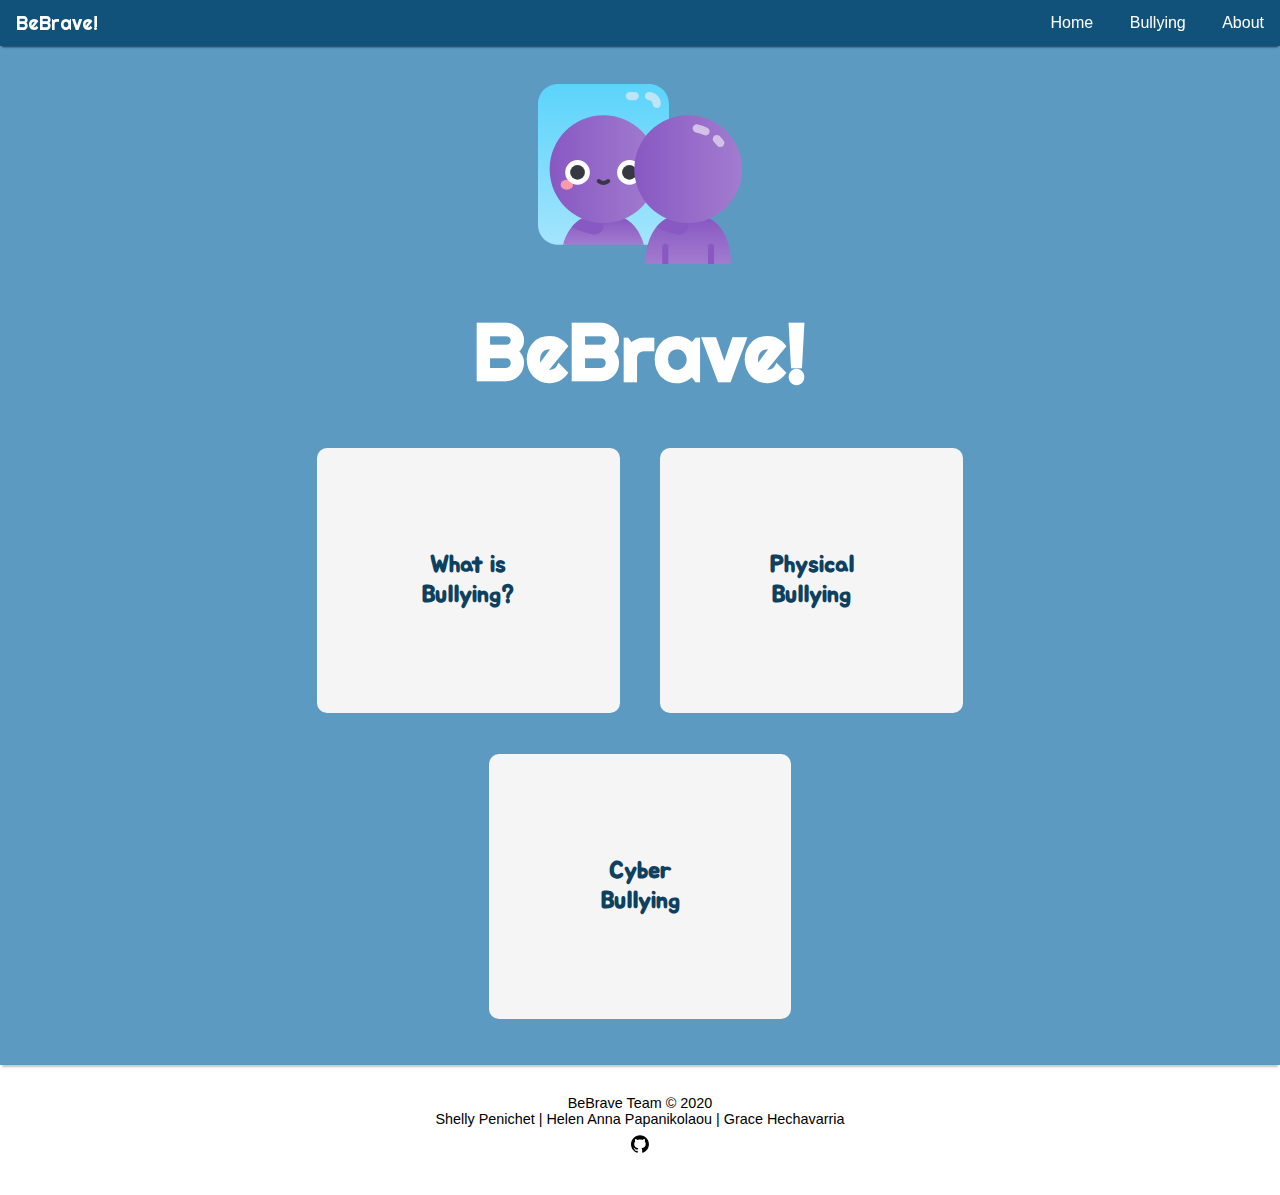
<file: index.html>
<!DOCTYPE html>
<html>
    <head>
        <meta charset="utf-8">
        <title>BeBrave</title>
        <!-- <link rel="icon" href="favicon.png" type="image/png" sizes="32x32"> -->
        <link rel="stylesheet" type="text/css" href="css/style.css">
        <script src="js/script.js"></script>
    </head>
    <body>
        <nav>
            <div id="logo"><a href="index.html">BeBrave!</a></div>
            <ul>
                <li><a href="index.html">Home</a></li>
                <li><a href="info.html">Bullying</a>
                    <ul class="dropdown">
                        <li><a href="/physical_bully/scenario1.html">Physical</a></li>
                        <li><a id="cyber-subitem" href="#">Cyber</a></li>
                    </ul>
                </li>
                <li><a href="about.html">About</a></li>
            </ul>
        </nav>
        
        <main>
            <div id="main-landing">
                <div id="center-title">
                    <!-- <h1>BeBrave</h1> -->
                    <img src="assets/self-awareness.svg" width="40%" height="40%">        
                </div>
                <h1 class="logo-notnav">BeBrave!</h1>
                <section id="main-options">
                    <!-- First Box -->
                    <a href="info.html" class="option">
                        <h2>What is<br>Bullying?</h2>
                    </a>
                    <!-- Second Box -->
                    <a href="/physical_bully/scenario1.html" class="option">
                        <h2>Physical<br>Bullying</h2>
                    </a>
                    <!-- Third Box -->
                    <a href="#" class="option">
                        <h2>Cyber<br>Bullying</h2>
                    </a>
                </section>
            </div>

            
        </main>

        <footer>
            <div class="footerContainer">

                <div class="footerContent">
                  <p class="footerText">BeBrave Team &copy; 2020</p>
                  <p class="footerText">Shelly Penichet | Helen Anna Papanikolaou | Grace Hechavarria</p>
                  <div id="footerSocial"> 
                      <a href="https://github.com/Shelzer101/BeBrave" target="_blank"><img src="assets/icons/github.svg" width="1.5%" height="1.5%" id="github" onmouseover="githubmouseOver();" onmouseout="githubmouseOut();"></a>
                  </div>
                </div>
                
              </div>
        </footer>
    </body>
</html>
</file>
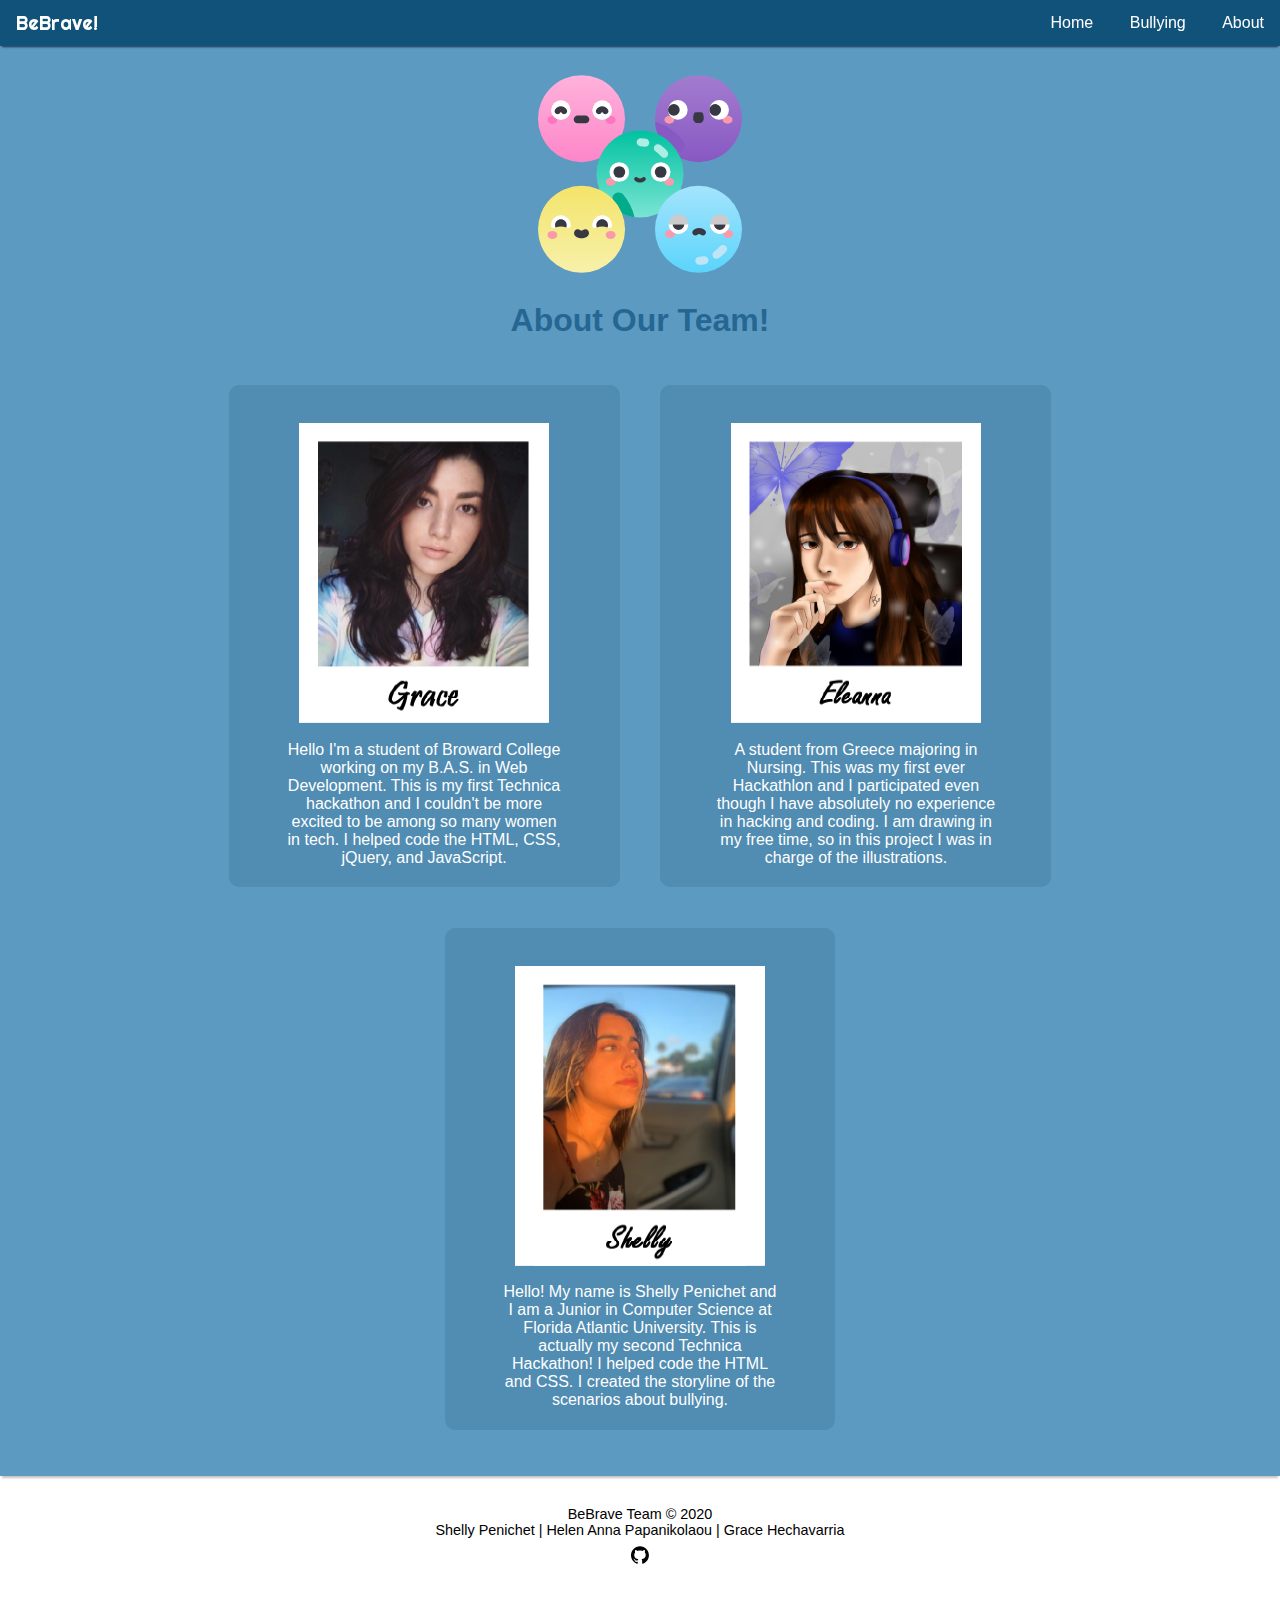
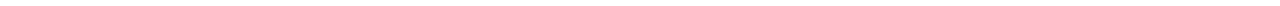
<file: about.html>
<!DOCTYPE html>
<html>
    <head>
        <meta charset="utf-8">
        <title>BeBrave</title>
        <!-- <link rel="icon" href="favicon.png" type="image/png" sizes="32x32"> -->
        <link rel="stylesheet" type="text/css" href="css/style.css">
        <script src="js/script.js"></script>
    </head>
    <body>
        <nav>
            <div id="logo"><a href="index.html">BeBrave!</a></div>
            <ul>
                <li>
                    <a href="index.html">Home</a>
                </li>
                <li>
                    <a href="info.html">Bullying</a>
                    <ul class="dropdown">
                        <li><a href="/physical_bully/scenario1.html">Physical</a></li>
                        <li><a id="cyber-subitem" href="#">Cyber</a></li>
                    </ul>
                </li>
                <li>
                    <a href="about.html">About</a>
                </li>
            </ul>
        </nav>

        <main>
            <div id="main-landing">
                <div id="center-title">
                    <!-- <h1>BeBrave</h1> -->
                    <img src="assets/friends.svg" width="40%" height="40%">        
                </div>
                <h1 style="color: #256792; padding-bottom: 2%;">About Our Team!</h1>
                <div id="about-us">
                    <div class="about-member">
                        <img src="assets/profile/Gracepct.png" width="250px" height="300px">
                        <!-- <h2>Grace Hechavarria</h2> -->
                        <!-- <br> -->
                        <p>
                            Hello I'm a student of Broward College working on my B.A.S. in Web Development.  This is my first Technica hackathon 
                            and I couldn't be more excited to be among so many women in tech. I helped code the HTML, CSS, jQuery, and JavaScript.
                        </p>
                    </div>
                    <div class="about-member">
                        <img src="assets/profile/Eleannapct.png" width="250px" height="300px">
                        <!-- <h2>Helen Anne Papanikolaou</h2> -->
                        <!-- <br> -->
                        <p>
                            A student from Greece majoring in Nursing. This was my first ever Hackathlon and I participated even 
                            though I have absolutely no experience in hacking and coding. I am drawing in my free time, so in 
                            this project I was in charge of the illustrations.
                        </p>
                    </div>
                    <div class="about-member">
                        <img src="assets/profile/Shellypct.png" width="250px" height="300px">
                        <!-- <h2>Shelly Penichet</h2> -->
                        <!-- <br> -->
                        <p>
                            Hello! My name is Shelly Penichet and I am a Junior in Computer Science at Florida Atlantic University. This is actually 
                            my second Technica Hackathon! I helped code the HTML and CSS. I created the storyline 
                            of the scenarios about bullying.
                        </p>
                    </div>
                </div>
            </div>
            

            
            

        </main>

        <footer>
            <div class="footerContainer">

                <div class="footerContent">
                  <p class="footerText">BeBrave Team &copy; 2020</p>
                  <p class="footerText">Shelly Penichet | Helen Anna Papanikolaou | Grace Hechavarria</p>
                  <div id="footerSocial"> 
                      <a href="https://github.com/Shelzer101/BeBrave" target="_blank"><img src="assets/icons/github.svg" width="1.5%" height="1.5%" id="github" onmouseover="githubmouseOver();" onmouseout="githubmouseOut();"></a>
                  </div>
                </div>
                
              </div>
        </footer>
    </body>
</html>
</file>
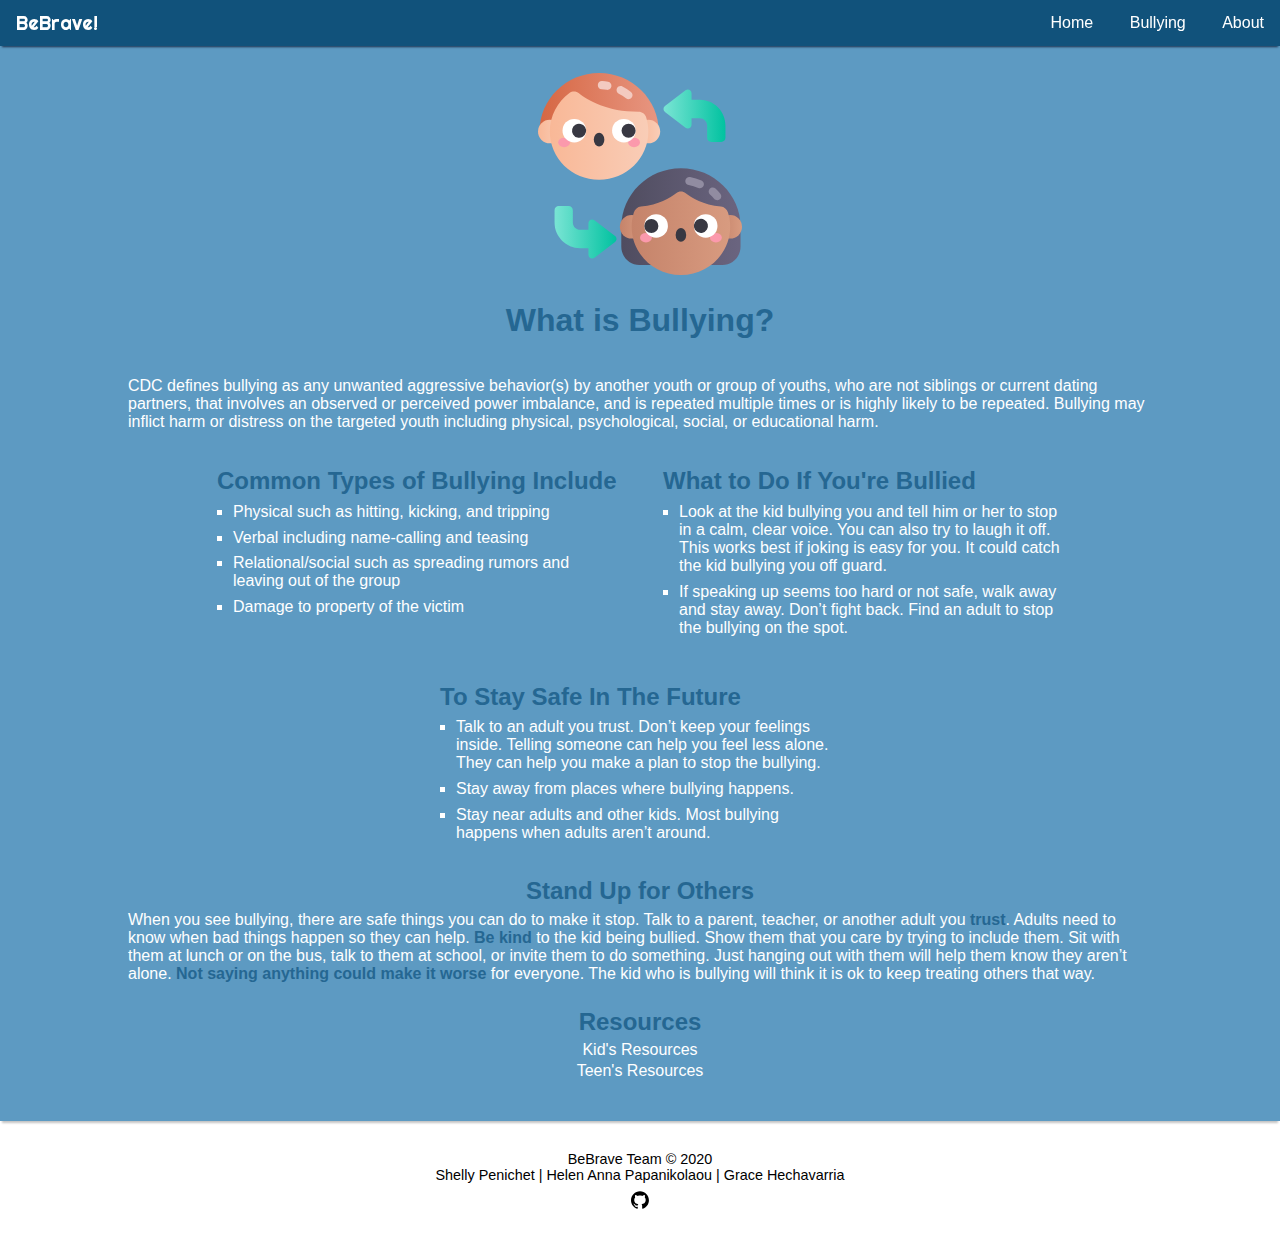
<file: info.html>
<!DOCTYPE html>
<html>
    <head>
        <meta charset="utf-8">
        <title>BeBrave</title>
        <!-- <link rel="icon" href="favicon.png" type="image/png" sizes="32x32"> -->
        <link rel="stylesheet" type="text/css" href="css/style.css">
        <script src="js/script.js"></script>
    </head>
    <body>
        <nav>
            <div id="logo"><a href="index.html">BeBrave!</a></div>
            <ul>
                <li>
                    <a href="index.html">Home</a>
                </li>
                <li>
                    <a href="info.html">Bullying</a>
                    <ul class="dropdown">
                        <li><a href="/physical_bully/scenario1.html">Physical</a></li>
                        <li><a id="cyber-subitem" href="#">Cyber</a></li>
                    </ul>
                </li>
                <li>
                    <a href="about.html">About</a>
                </li>
            </ul>
        </nav>

        <main>
            <div id="main-landing">
                <div id="center-title">
                    <!-- <h1>BeBrave</h1> -->
                    <img src="assets/empathy.svg" width="40%" height="40%">    

                </div>
                <h1 style="color: #256792; padding-bottom: 2%;">What is Bullying?</h1>
                <div class="para-center">
                    <p>CDC defines bullying as any unwanted aggressive behavior(s) by another youth or group of youths, 
                        who are not siblings or current dating partners, that involves an observed or perceived power imbalance, 
                        and is repeated multiple times or is highly likely to be repeated. 
                        Bullying may inflict harm or distress on the targeted youth including physical, psychological, social, or educational harm.
                    </p>

                </div>
                <div class="bully-list">
                    <div class="info-list">

                        <h2>Common Types of Bullying Include</h2>
                        <ul>
                            <li>Physical such as hitting, kicking, and tripping</li>
                            <li>Verbal including name-calling and teasing</li>
                            <li>Relational/social such as spreading rumors and leaving out of the group</li>
                            <li>Damage to property of the victim</li>
                        </ul>
                    </div>
                    <div class="info-list">
                        <h2>What to Do If You're Bullied</h2>
                        <ul>
                            <li>Look at the kid bullying you and tell him or her to stop in a calm,
                                 clear voice. You can also try to laugh it off. This works best 
                                 if joking is easy for you. 
                                It could catch the kid bullying you off guard.</li>
                            <li>If speaking up seems too hard or not safe, walk away and stay away. Don’t fight back. 
                                Find an adult to stop the bullying on the spot.</li>
                        </ul>
                    </div>
                    <div class="info-list">
                        <h2>To Stay Safe In The Future</h2>
                        <ul>
                            <li>Talk to an adult you trust. Don’t keep your feelings inside. Telling someone can help you feel less alone. 
                                They can help you make a plan to stop the bullying.</li>
                            <li>Stay away from places where bullying happens.</li>
                            <li>Stay near adults and other kids. Most bullying happens when adults aren’t around.</li>
                        </ul>
                    </div>

                </div>

                <div class="para-center">
                    <h2>Stand Up for Others</h2>
                    <p>When you see bullying, there are safe things you can do to make it stop.
                        Talk to a parent, teacher, or another adult you <b>trust</b>. Adults need to know when bad things happen so they can help.
                        <b>Be kind</b> to the kid being bullied. Show them that you care by trying to include them. 
                        Sit with them at lunch or on the bus, talk to them at school, or invite them to do something. 
                        Just hanging out with them will help them know they aren’t alone. 
                        <b>Not saying anything could make it worse</b> for everyone. The kid who is bullying will think it is ok to keep treating others that way.</p>
                </div>
                
                <div class="para-center">
                    <h2>Resources</h2>
                    <p>
                        <a href="https://www.stopbullying.gov/resources/kids" target="_blank">Kid's Resources</a>
                        <a href="https://www.stopbullying.gov/resources/teens" target="_blank">Teen's Resources</a>
                    </p>



                </div>
            </div>

            


        </main>

        <footer>
            <div class="footerContainer">

                <div class="footerContent">
                  <p class="footerText">BeBrave Team &copy; 2020</p>
                  <p class="footerText">Shelly Penichet | Helen Anna Papanikolaou | Grace Hechavarria</p>
                  <div id="footerSocial"> 
                      <a href="https://github.com/Shelzer101/BeBrave" target="_blank"><img src="assets/icons/github.svg" width="1.5%" height="1.5%" id="github" onmouseover="githubmouseOver();" onmouseout="githubmouseOut();"></a>
                  </div>
                </div>
                
              </div>
        </footer>
    </body>
</html>
</file>
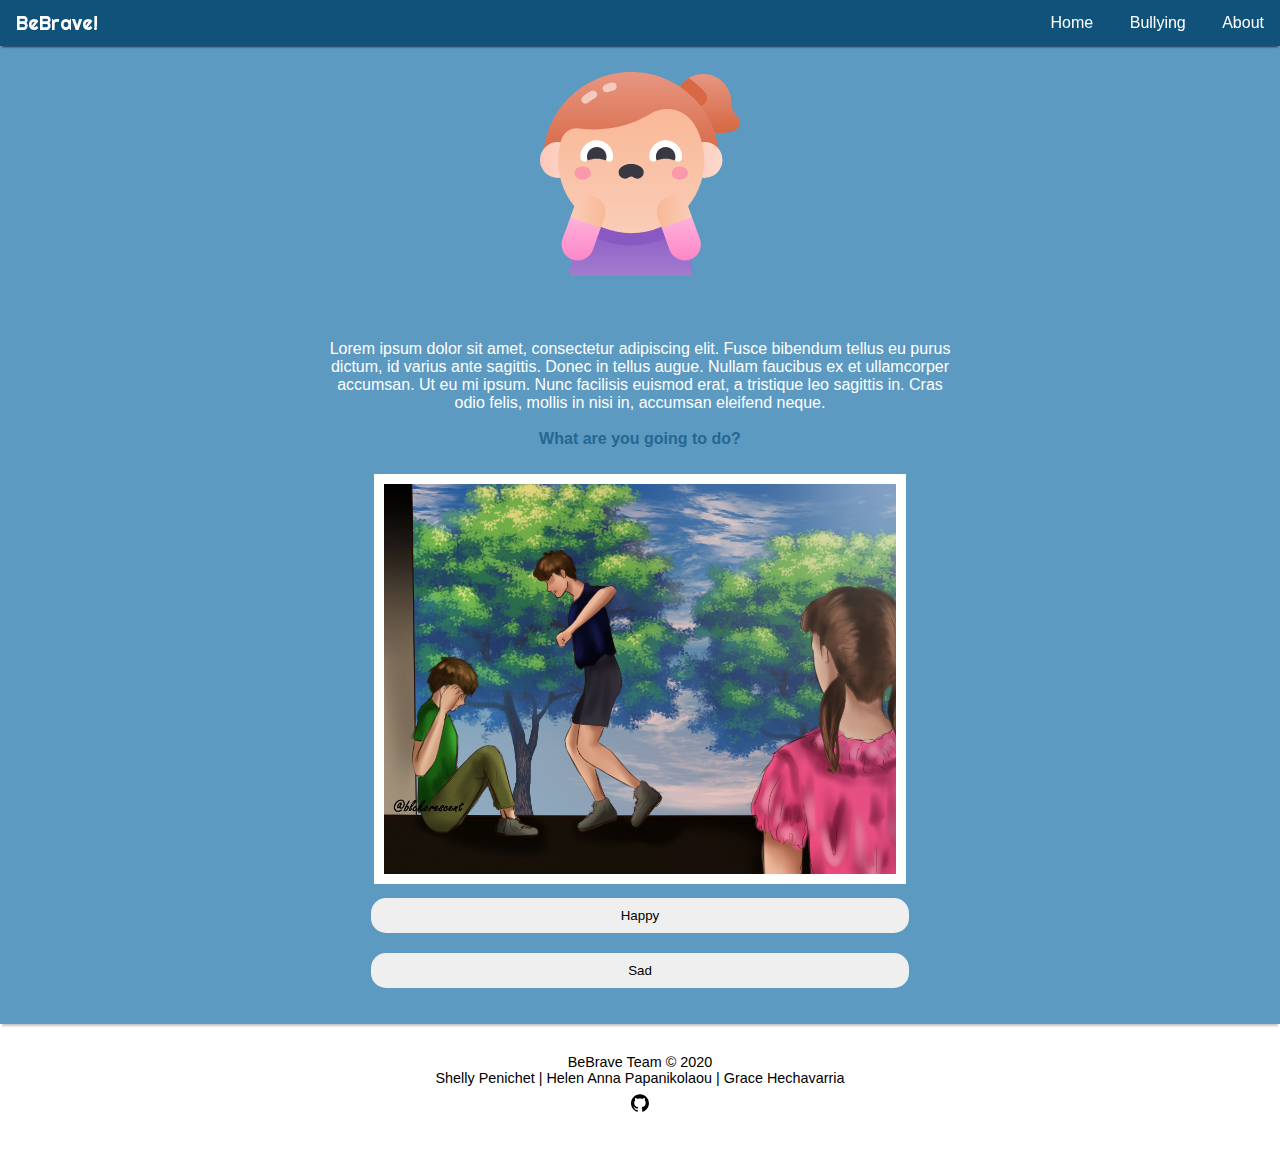
<file: online_bully/scenario1.html>
<!DOCTYPE html>
<html>
    <head>
        <meta charset="utf-8">
        <title>BeBrave</title>
        <!-- <link rel="icon" href="favicon.png" type="image/png" sizes="32x32"> -->
        <link rel="stylesheet" type="text/css" href="../../css/style.css">
        <script defer src="https://ajax.googleapis.com/ajax/libs/jquery/3.5.1/jquery.min.js"></script>
        <script defer src="../js/script.js"></script>
    </head>
    <body>
    
        <nav>
            <div id="logo"><a href="../index.html">BeBrave!</a></div>
            <ul>
                <li>
                    <a href="../index.html">Home</a>
                </li>
                <li>
                    <a href="../info.html">Bullying</a>
                    <ul class="dropdown">
                        <li><a href="/physical_bully/scenario1.html">Physical</a></li>
                        <li><a id="cyber-subitem" href="#">Cyber</a></li>
                    </ul>
                </li>
                <li>
                    <a href="../about.html">About</a>
                </li>
            </ul>
            
        </nav>

      
        

        <main>
            
            <div id="main-landing">
                
                <div id="center-title">
                    <img src="../assets/scaredgirl.svg" width="40%" height="40%">
                </div>

                <div id="scene">

                    <p>
                        Lorem ipsum dolor sit amet, consectetur adipiscing elit. Fusce bibendum tellus eu purus dictum, id varius ante sagittis. Donec in tellus augue. Nullam faucibus ex et ullamcorper accumsan. Ut eu mi ipsum. Nunc facilisis euismod erat, a tristique leo sagittis in. Cras odio felis, mollis in nisi in, accumsan eleifend neque.
                    </p>
                    <br>
                    <p><b>What are you going to do?</b></p>
                    <img src="../assets/physical/SomeoneGetsBulliedSIGNED.jpg" alt="someoneGetsBullied" width="40%" height="40%">
                    <br>
                    <input onclick="showCorrect();" class="button" type="submit" value="Happy">
                    <br>                  
                    <input onclick="showWrong();" class="button" type="submit" value="Sad">
                        
                    

                </div>

                <div id="right-answer" class="hidden">
                        <p>Lorem ipsum dolor sit amet, consectetur adipiscing elit. Fusce bibendum tellus eu purus dictum, id varius ante sagittis. Donec in tellus augue. Nullam faucibus ex et ullamcorper accumsan. Ut eu mi ipsum. Nunc facilisis euismod erat, a tristique leo sagittis in. Cras odio felis, mollis in nisi in, accumsan eleifend neque.</p>
                        <img src="/assets/physical/SomeoneGetsBulliedHAPPY.jpg" width="40%" height="40%">
                        <form method="GET" action="scenario2.html">
                            <input class="button" type="submit" value="next">
                        </form>
                </div>

                <div id="wrong-answer" class="hidden">
                        <p>Lorem ipsum dolor sit amet, consectetur adipiscing elit. Fusce bibendum tellus eu purus dictum, id varius ante sagittis. Donec in tellus augue. Nullam faucibus ex et ullamcorper accumsan. Ut eu mi ipsum. Nunc facilisis euismod erat, a tristique leo sagittis in. Cras odio felis, mollis in nisi in, accumsan eleifend neque.</p>
                        <img src="/assets/physical/SomeoneGetsBulliedREGRET.jpg" width="40%" height="40%">
                    <form method="GET" action="scenario2.html">
                        <input class="button" type="submit" value="next">
                    </form>
                </div>

            </div>

            
            
        </main>

        <footer>
            <div class="footerContainer">

                <div class="footerContent">
                  <p class="footerText">BeBrave Team &copy; 2020</p>
                  <p class="footerText">Shelly Penichet | Helen Anna Papanikolaou | Grace Hechavarria</p>
                  <div id="footerSocial"> 
                      <a href="https://github.com/Shelzer101/BeBrave" target="_blank"><img src="../assets/icons/github.svg" width="1.5%" height="1.5%" id="github" onmouseover="githubmouseOver();" onmouseout="githubmouseOut();"></a>
                  </div>
                </div>
                
              </div>
        </footer>
    </body>
</html>
</file>
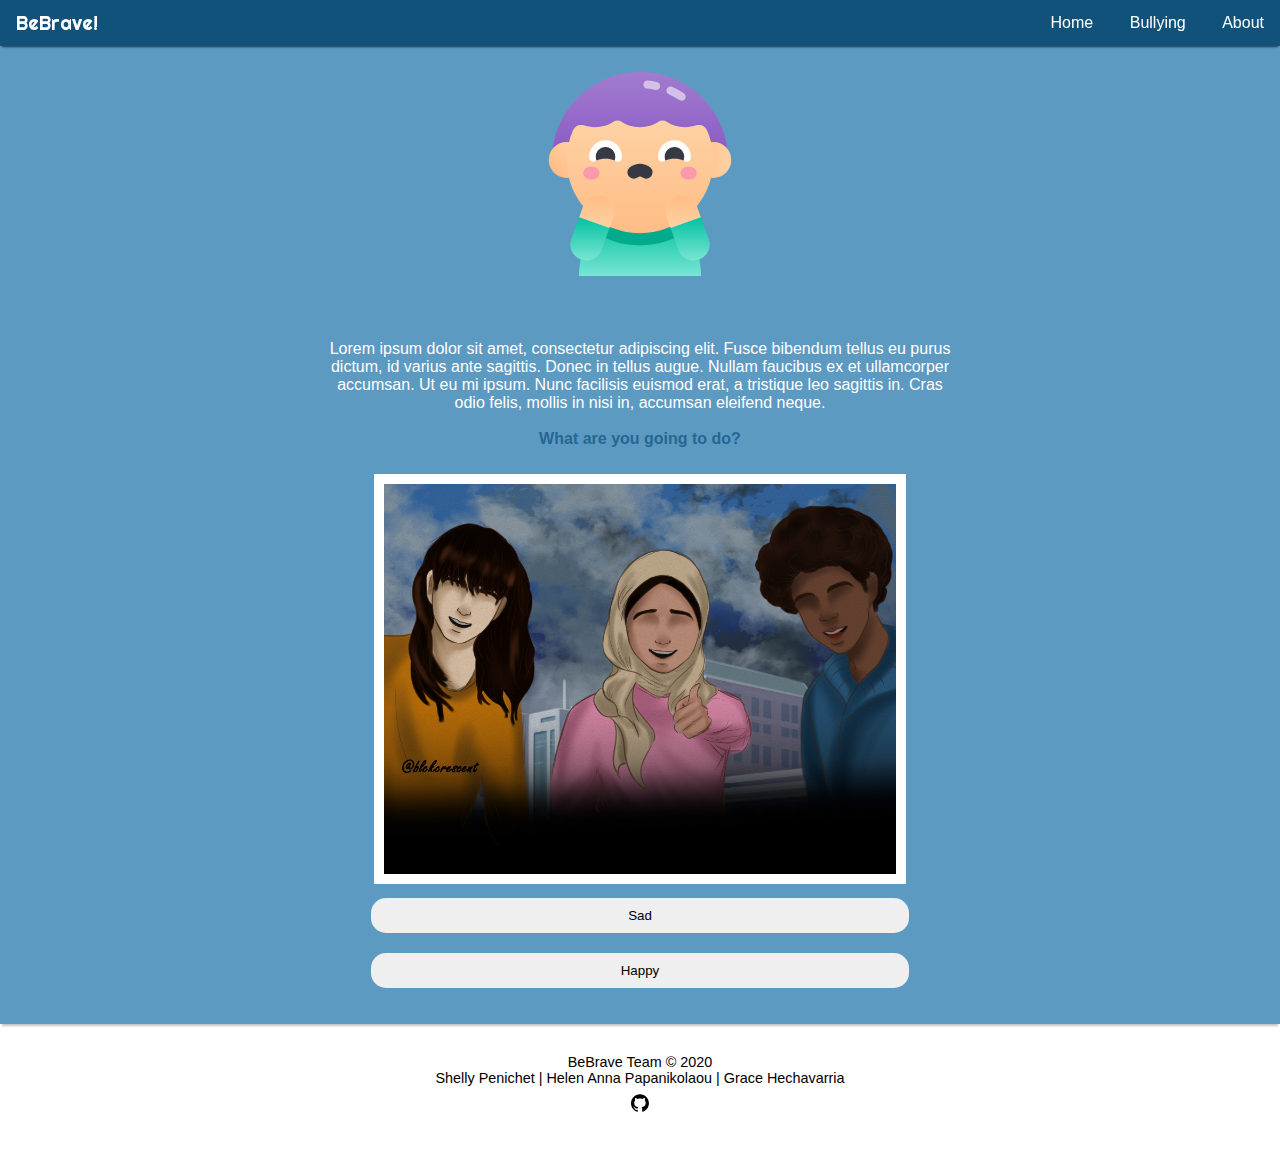
<file: online_bully/scenario2.html>
<!DOCTYPE html>
<html>
    <head>
        <meta charset="utf-8">
        <title>BeBrave</title>
        <!-- <link rel="icon" href="favicon.png" type="image/png" sizes="32x32"> -->
        <script defer src="https://ajax.googleapis.com/ajax/libs/jquery/3.5.1/jquery.min.js"></script>
        <link rel="stylesheet" type="text/css" href="../../css/style.css">
        <script src="../js/script.js"></script>
    </head>
    <body>
        <nav>
            <div id="logo"><a href="../index.html">BeBrave!</a></div>
            <ul>
                <li>
                    <a href="../index.html">Home</a>
                </li>
                <li>
                    <a href="../info.html">Bullying</a>
                    <ul class="dropdown">
                        <li><a href="/physical_bully/scenario1.html">Physical</a></li>
                        <li><a id="cyber-subitem" href="#">Cyber</a></li>
                    </ul>
                </li>
                <li>
                    <a href="../about.html">About</a>
                </li>
            </ul>
            
        </nav>

        <main>
            <div id="main-landing">
                <div id="center-title">
                    <img src="../assets/scaredboy.svg" width="40%" height="40%">
                </div>

                <div id="scene">

                    <p>
                        Lorem ipsum dolor sit amet, consectetur adipiscing elit. Fusce bibendum tellus eu purus dictum, id varius ante sagittis. Donec in tellus augue. Nullam faucibus ex et ullamcorper accumsan. Ut eu mi ipsum. Nunc facilisis euismod erat, a tristique leo sagittis in. Cras odio felis, mollis in nisi in, accumsan eleifend neque.
                    </p>
                    <br>
                    <p><b> What are you going to do? </b></p>


                    <img src="../assets/physical/youAreGettingBullied.jpg"  width="40%" height="40%">

                    <br>
                    <input onclick="showWrong();" class="button" type="submit" value="Sad">
                    <br>                  
                    <input onclick="showCorrect();" class="button" type="submit" value="Happy">
                </div>

                <div id="right-answer" class="hidden">
                    <p>Lorem ipsum dolor sit amet, consectetur adipiscing elit. Fusce bibendum tellus eu purus dictum, id varius ante sagittis. Donec in tellus augue. Nullam faucibus ex et ullamcorper accumsan. Ut eu mi ipsum. Nunc facilisis euismod erat, a tristique leo sagittis in. Cras odio felis, mollis in nisi in, accumsan eleifend neque.</p>
                    <img src="/assets/physical/YourFriendIsGettingBulliedHAPPY.jpg" width="40%" height="40%">
                    <form method="GET" action="scenario3.html">
                        <input class="button" type="submit" value="next">
                    </form>
                </div>

                <div id="wrong-answer" class="hidden">
                        <p>Lorem ipsum dolor sit amet, consectetur adipiscing elit. Fusce bibendum tellus eu purus dictum, id varius ante sagittis. Donec in tellus augue. Nullam faucibus ex et ullamcorper accumsan. Ut eu mi ipsum. Nunc facilisis euismod erat, a tristique leo sagittis in. Cras odio felis, mollis in nisi in, accumsan eleifend neque.</p>
                        <img src="/assets/physical/YourFriendIsGettingBulliedSAD.jpg" width="40%" height="40%">
                    <form method="GET" action="scenario3.html">
                        <input class="button" type="submit" value="next">
                    </form>
                </div>
 

            </div>
        </main>

        <footer>
            <div class="footerContainer">

                <div class="footerContent">
                  <p class="footerText">BeBrave Team &copy; 2020</p>
                  <p class="footerText">Shelly Penichet | Helen Anna Papanikolaou | Grace Hechavarria</p>
                  <div id="footerSocial"> 
                      <a href="https://github.com/Shelzer101/BeBrave" target="_blank"><img src="../assets/icons/github.svg" width="1.5%" height="1.5%" id="github" onmouseover="githubmouseOver();" onmouseout="githubmouseOut();"></a>
                  </div>
                </div>
                
              </div>
        </footer>
    </body>
</html>
</file>
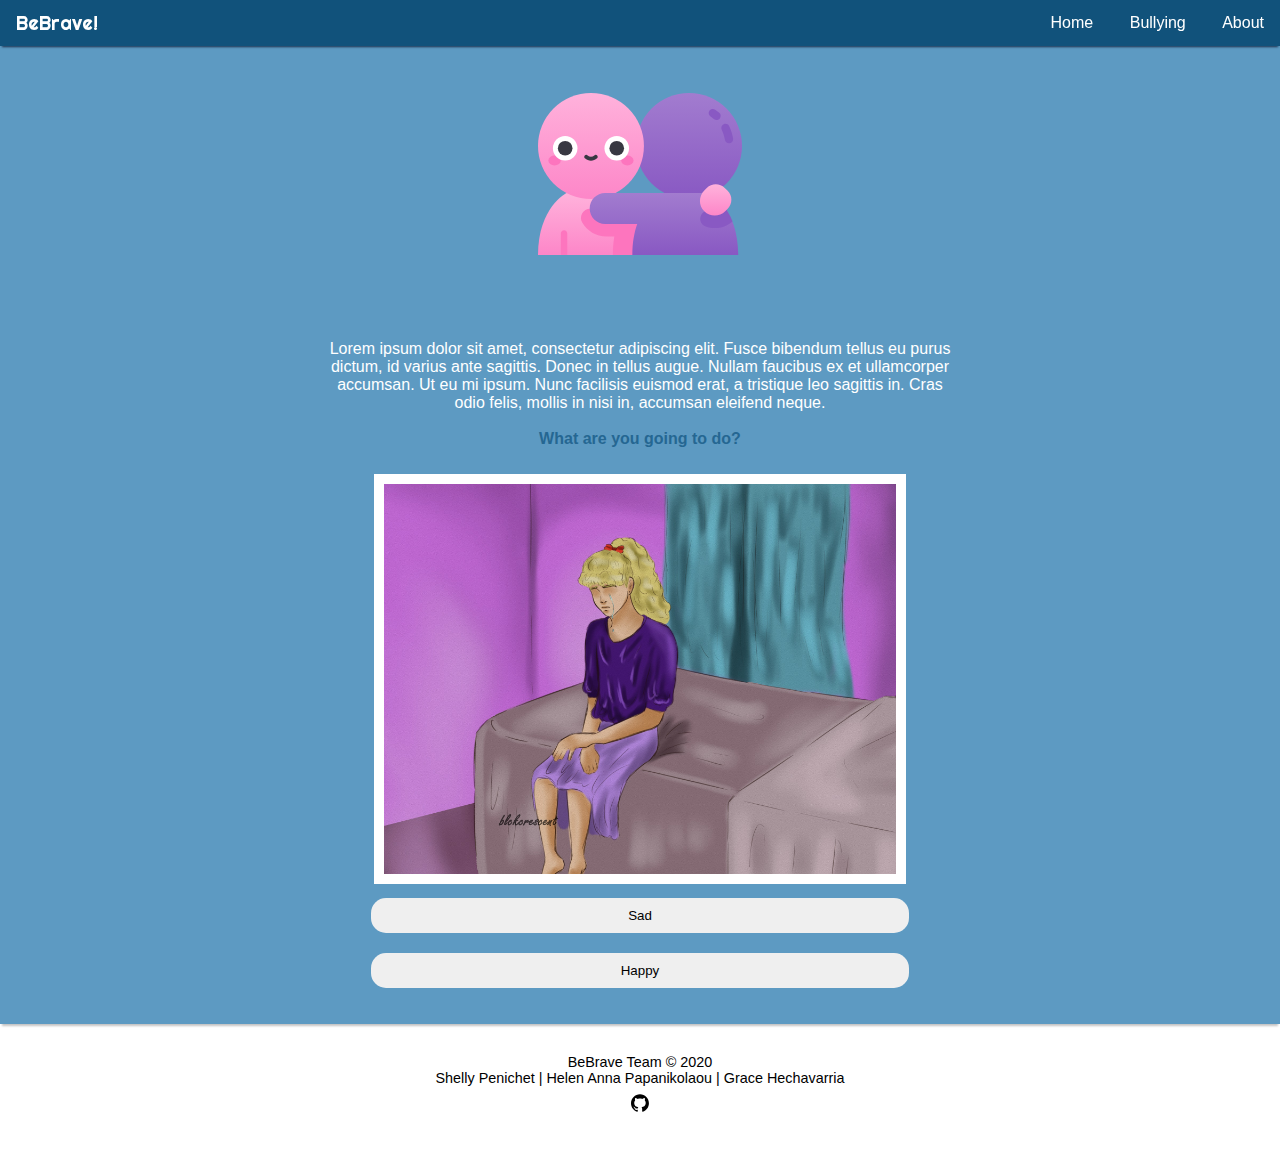
<file: online_bully/scenario3.html>
<!DOCTYPE html>
<html>
    <head>
        <meta charset="utf-8">
        <title>BeBrave</title>
        <!-- <link rel="icon" href="favicon.png" type="image/png" sizes="32x32"> -->
        <script defer src="https://ajax.googleapis.com/ajax/libs/jquery/3.5.1/jquery.min.js"></script>
        <link rel="stylesheet" type="text/css" href="../../css/style.css">
        <script src="../js/script.js"></script>
    </head>
    <body>
        <nav>
            <div id="logo"><a href="../index.html">BeBrave!</a></div>
            <ul>
                <li>
                    <a href="../index.html">Home</a>
                </li>
                <li>
                    <a href="../info.html">Bullying</a>
                    <ul class="dropdown">
                        <li><a href="/physical_bully/scenario1.html">Physical</a></li>
                        <li><a id="cyber-subitem" href="#">Cyber</a></li>
                    </ul>
                </li>
                <li>
                    <a href="../about.html">About</a>
                </li>
            </ul>
            
        </nav>

        <main>
            <div id="main-landing">
                <div id="center-title">
                    <img src="../assets/huge.svg" width="40%" height="40%">
                </div>

                <div id="scene">

                    <p>
                        Lorem ipsum dolor sit amet, consectetur adipiscing elit. Fusce bibendum tellus eu purus dictum, id varius ante sagittis. Donec in tellus augue. Nullam faucibus ex et ullamcorper accumsan. Ut eu mi ipsum. Nunc facilisis euismod erat, a tristique leo sagittis in. Cras odio felis, mollis in nisi in, accumsan eleifend neque.
                    </p>
                    <br>
                    <p><b> What are you going to do? </b></p>


                    <img src="../assets/physical/yourFriendIsGettingBullied.jpg"  width="40%" height="40%">

                    <br>
                    <input onclick="showWrong();" class="button" type="submit" value="Sad"/>
                    <br>                  
                    <input onclick="showCorrect();" class="button" type="submit" value="Happy">
                    
                </div>

                <div id="right-answer" class="hidden">
                    <p>Lorem ipsum dolor sit amet, consectetur adipiscing elit. Fusce bibendum tellus eu purus dictum, id varius ante sagittis. Donec in tellus augue. Nullam faucibus ex et ullamcorper accumsan. Ut eu mi ipsum. Nunc facilisis euismod erat, a tristique leo sagittis in. Cras odio felis, mollis in nisi in, accumsan eleifend neque.</p>
                    <img src="/assets/physical/YourFriendIsGettingBulliedHAPPY.jpg" width="40%" height="40%">
                    <form method="GET" action="../info.html">
                        <input class="button" type="submit" value="next">
                    </form>
                </div>

                <div id="wrong-answer" class="hidden">
                        <p>Lorem ipsum dolor sit amet, consectetur adipiscing elit. Fusce bibendum tellus eu purus dictum, id varius ante sagittis. Donec in tellus augue. Nullam faucibus ex et ullamcorper accumsan. Ut eu mi ipsum. Nunc facilisis euismod erat, a tristique leo sagittis in. Cras odio felis, mollis in nisi in, accumsan eleifend neque.</p>
                        <img src="/assets/physical/YourFriendIsGettingBulliedSAD.jpg" width="40%" height="40%">
                    <form method="GET" action="../info.html">
                        <input class="button" type="submit" value="next">
                    </form>
                </div>
                

            </div>

            
        </main>

        <footer>
            <div class="footerContainer">

                <div class="footerContent">
                  <p class="footerText">BeBrave Team &copy; 2020</p>
                  <p class="footerText">Shelly Penichet | Helen Anna Papanikolaou | Grace Hechavarria</p>
                  <div id="footerSocial"> 
                      <a href="https://github.com/Shelzer101/BeBrave" target="_blank"><img src="../assets/icons/github.svg" width="1.5%" height="1.5%" id="github" onmouseover="githubmouseOver();" onmouseout="githubmouseOut();"></a>
                  </div>
                </div>
                
              </div>
        </footer>
    </body>
</html>
</file>
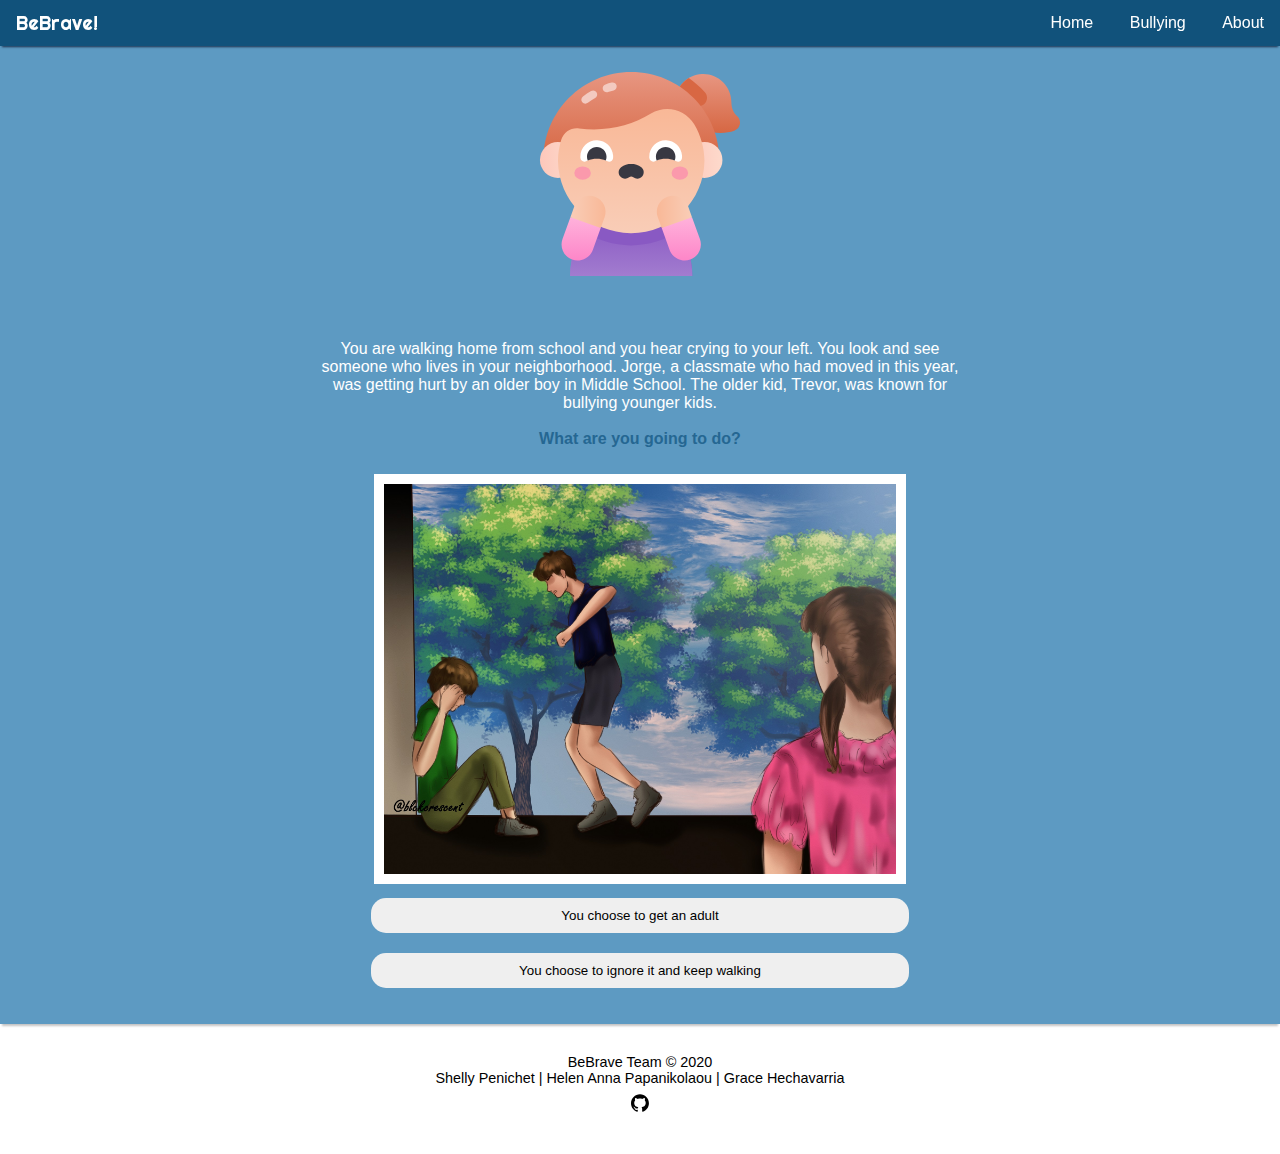
<file: physical_bully/scenario1.html>
<!DOCTYPE html>
<html>
    <head>
        <meta charset="utf-8">
        <title>BeBrave</title>
        <!-- <link rel="icon" href="favicon.png" type="image/png" sizes="32x32"> -->
        <link rel="stylesheet" type="text/css" href="../../css/style.css">
        <script defer src="https://ajax.googleapis.com/ajax/libs/jquery/3.5.1/jquery.min.js"></script>
        <script defer src="../js/script.js"></script>
    </head>
    <body>
    
        <nav>
            <div id="logo"><a href="../index.html">BeBrave!</a></div>
            <ul>
                <li>
                    <a href="../index.html">Home</a>
                </li>
                <li>
                    <a href="../info.html">Bullying</a>
                    <ul class="dropdown">
                        <li><a href="/physical_bully/scenario1.html">Physical</a></li>
                        <li><a id="cyber-subitem" href="#">Cyber</a></li>
                    </ul>
                </li>
                <li>
                    <a href="../about.html">About</a>
                </li>
            </ul>
            
        </nav>

      
        

        <main>
            
            <div id="main-landing">
                
                <div id="center-title">
                    <img src="../assets/scaredgirl.svg" width="40%" height="40%">
                </div>

                <div id="scene">

                    <p>
                        You are walking home from school and you hear crying to your left. 
                        You look and see someone who lives in your neighborhood.
                        Jorge, a classmate who had moved in this year, was getting hurt by an older boy in Middle School. 
                        The older kid, Trevor, was known for bullying younger kids.
                    </p>
                    <br>
                    <p><b>What are you going to do?</b></p>
                    <img src="../assets/physical/SomeoneGetsBulliedSIGNED.jpg" alt="someoneGetsBullied" width="40%" height="40%">
                    <br>
                    <input onclick="showCorrect();" class="button" type="submit" value="You choose to get an adult">
                    <br>                  
                    <input onclick="showWrong();" class="button" type="submit" value="You choose to ignore it and keep walking">
                        
                    

                </div>

                <div id="right-answer" class="hidden">
                        <p>Lorem ipsum dolor sit amet, consectetur adipiscing elit. Fusce bibendum tellus eu purus dictum, id varius ante sagittis. Donec in tellus augue. Nullam faucibus ex et ullamcorper accumsan. Ut eu mi ipsum. Nunc facilisis euismod erat, a tristique leo sagittis in. Cras odio felis, mollis in nisi in, accumsan eleifend neque.</p>
                        <img src="/assets/physical/SomeoneGetsBulliedHAPPY.jpg" width="40%" height="40%">
                        <form method="GET" action="scenario2.html">
                            <input class="button" type="submit" value="next">
                        </form>
                </div>

                <div id="wrong-answer" class="hidden">
                        <p>Lorem ipsum dolor sit amet, consectetur adipiscing elit. Fusce bibendum tellus eu purus dictum, id varius ante sagittis. Donec in tellus augue. Nullam faucibus ex et ullamcorper accumsan. Ut eu mi ipsum. Nunc facilisis euismod erat, a tristique leo sagittis in. Cras odio felis, mollis in nisi in, accumsan eleifend neque.</p>
                        <img src="/assets/physical/SomeoneGetsBulliedREGRET.jpg" width="40%" height="40%">
                    <form method="GET" action="scenario2.html">
                        <input class="button" type="submit" value="next">
                    </form>
                </div>

            </div>

            
            
        </main>

        <footer>
            <div class="footerContainer">

                <div class="footerContent">
                  <p class="footerText">BeBrave Team &copy; 2020</p>
                  <p class="footerText">Shelly Penichet | Helen Anna Papanikolaou | Grace Hechavarria</p>
                  <div id="footerSocial"> 
                      <a href="https://github.com/Shelzer101/BeBrave" target="_blank"><img src="../assets/icons/github.svg" width="1.5%" height="1.5%" id="github" onmouseover="githubmouseOver();" onmouseout="githubmouseOut();"></a>
                  </div>
                </div>
                
              </div>
        </footer>
    </body>
</html>
</file>
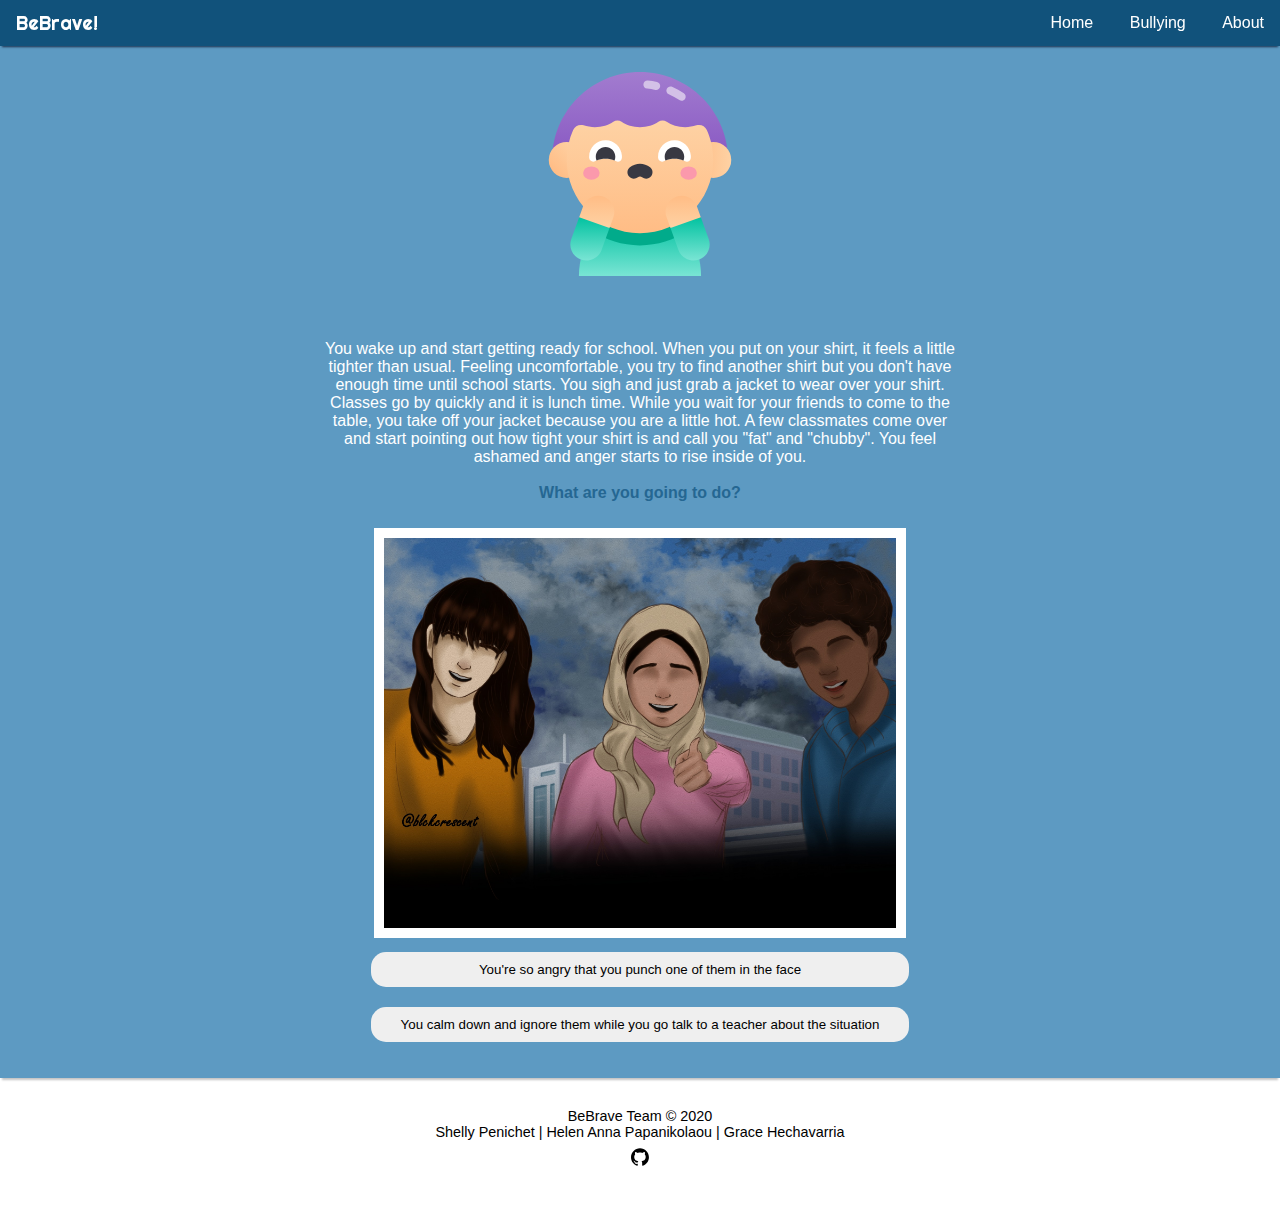
<file: physical_bully/scenario2.html>
<!DOCTYPE html>
<html>
    <head>
        <meta charset="utf-8">
        <title>BeBrave</title>
        <!-- <link rel="icon" href="favicon.png" type="image/png" sizes="32x32"> -->
        <script defer src="https://ajax.googleapis.com/ajax/libs/jquery/3.5.1/jquery.min.js"></script>
        <link rel="stylesheet" type="text/css" href="../../css/style.css">
        <script src="../js/script.js"></script>
    </head>
    <body>
        <nav>
            <div id="logo"><a href="../index.html">BeBrave!</a></div>
            <ul>
                <li>
                    <a href="../index.html">Home</a>
                </li>
                <li>
                    <a href="../info.html">Bullying</a>
                    <ul class="dropdown">
                        <li><a href="/physical_bully/scenario1.html">Physical</a></li>
                        <li><a id="cyber-subitem" href="#">Cyber</a></li>
                    </ul>
                </li>
                <li>
                    <a href="../about.html">About</a>
                </li>
            </ul>
            
        </nav>

        <main>
            <div id="main-landing">
                <div id="center-title">
                    <img src="../assets/scaredboy.svg" width="40%" height="40%">
                </div>

                <div id="scene">

                    <p>
                        You wake up and start getting ready for school. When you put on your shirt,
                         it feels a little tighter than usual. Feeling uncomfortable, you try to find
                         another shirt but you don't have enough time until school starts. You sigh 
                         and just grab a jacket to wear over your shirt. Classes go by quickly 
                         and it is lunch time. While you wait for your friends to come to the 
                         table, you take off your jacket because you are a little hot. A few 
                         classmates come over and start pointing out how tight your shirt is and 
                         call you "fat" and "chubby". You feel ashamed and anger starts to rise 
                         inside of you.
                    </p>
                    <br>
                    <p><b> What are you going to do? </b></p>


                    <img src="../assets/physical/youAreGettingBullied.jpg"  width="40%" height="40%">

                    <br>
                    <input onclick="showWrong();" class="button" type="submit" value="You're so angry that you punch one of them in the face">
                    <br>                  
                    <input onclick="showCorrect();" class="button" type="submit" value="You calm down and ignore them while you go talk to a teacher about the situation">
                </div>

                <div id="right-answer" class="hidden">
                    <p>Lorem ipsum dolor sit amet, consectetur adipiscing elit. Fusce bibendum tellus eu purus dictum, id varius ante sagittis. Donec in tellus augue. Nullam faucibus ex et ullamcorper accumsan. Ut eu mi ipsum. Nunc facilisis euismod erat, a tristique leo sagittis in. Cras odio felis, mollis in nisi in, accumsan eleifend neque.</p>
                    <img src="/assets/physical/YourFriendIsGettingBulliedHAPPY.jpg" width="40%" height="40%">
                    <form method="GET" action="scenario3.html">
                        <input class="button" type="submit" value="next">
                    </form>
                </div>

                <div id="wrong-answer" class="hidden">
                        <p>Lorem ipsum dolor sit amet, consectetur adipiscing elit. Fusce bibendum tellus eu purus dictum, id varius ante sagittis. Donec in tellus augue. Nullam faucibus ex et ullamcorper accumsan. Ut eu mi ipsum. Nunc facilisis euismod erat, a tristique leo sagittis in. Cras odio felis, mollis in nisi in, accumsan eleifend neque.</p>
                        <img src="/assets/physical/YourFriendIsGettingBulliedSAD.jpg" width="40%" height="40%">
                    <form method="GET" action="scenario3.html">
                        <input class="button" type="submit" value="next">
                    </form>
                </div>
 

            </div>
        </main>

        <footer>
            <div class="footerContainer">

                <div class="footerContent">
                  <p class="footerText">BeBrave Team &copy; 2020</p>
                  <p class="footerText">Shelly Penichet | Helen Anna Papanikolaou | Grace Hechavarria</p>
                  <div id="footerSocial"> 
                      <a href="https://github.com/Shelzer101/BeBrave" target="_blank"><img src="../assets/icons/github.svg" width="1.5%" height="1.5%" id="github" onmouseover="githubmouseOver();" onmouseout="githubmouseOut();"></a>
                  </div>
                </div>
                
              </div>
        </footer>
    </body>
</html>
</file>
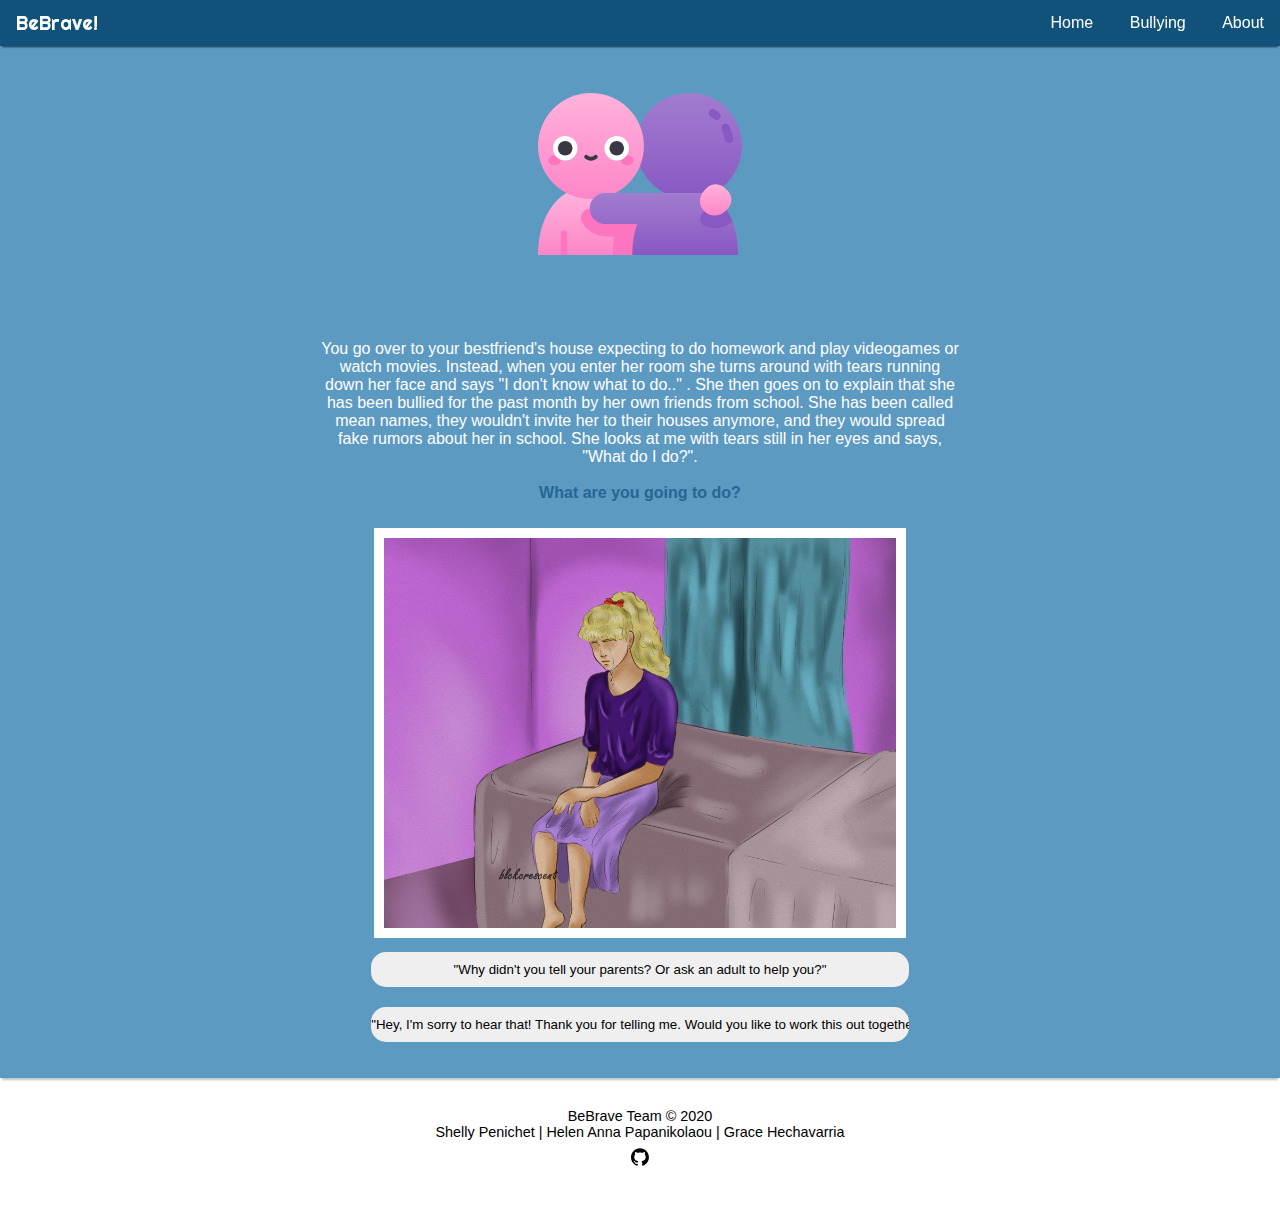
<file: physical_bully/scenario3.html>
<!DOCTYPE html>
<html>
    <head>
        <meta charset="utf-8">
        <title>BeBrave</title>
        <!-- <link rel="icon" href="favicon.png" type="image/png" sizes="32x32"> -->
        <script defer src="https://ajax.googleapis.com/ajax/libs/jquery/3.5.1/jquery.min.js"></script>
        <link rel="stylesheet" type="text/css" href="../../css/style.css">
        <script src="../js/script.js"></script>
    </head>
    <body>
        <nav>
            <div id="logo"><a href="../index.html">BeBrave!</a></div>
            <ul>
                <li>
                    <a href="../index.html">Home</a>
                </li>
                <li>
                    <a href="../info.html">Bullying</a>
                    <ul class="dropdown">
                        <li><a href="/physical_bully/scenario1.html">Physical</a></li>
                        <li><a id="cyber-subitem" href="#">Cyber</a></li>
                    </ul>
                </li>
                <li>
                    <a href="../about.html">About</a>
                </li>
            </ul>
            
        </nav>

        <main>
            <div id="main-landing">
                <div id="center-title">
                    <img src="../assets/huge.svg" width="40%" height="40%">
                </div>

                <div id="scene">

                    <p>
                        You go over to your bestfriend's house expecting to do homework and play videogames 
                        or watch movies. Instead, when you enter her room she turns 
                        around with tears running down her face and says "I don't know what to do.." .
                        She then goes on to explain that she has been bullied for the past month by her own 
                        friends from school. She has been called mean names, they wouldn't invite her to their 
                        houses anymore, and they would spread fake rumors about her in school. She looks at 
                        me with tears still in her eyes and says, "What do I do?".
                        
                    </p>
                    <br>
                    <p><b> What are you going to do? </b></p>


                    <img src="../assets/physical/yourFriendIsGettingBullied.jpg"  width="40%" height="40%">

                    <br>
                    <input onclick="showWrong();" class="button" type="submit" value="&quot;Why didn't you tell your parents? Or ask an adult to help you?&quot;"/>
                    <br>                  
                    <input onclick="showCorrect();" class="button" type="submit" value="&quot;Hey, I'm sorry to hear that! Thank you for telling me. Would you like to work this out together?&quot;">
                    
                </div>

                <div id="right-answer" class="hidden">
                    <p>Lorem ipsum dolor sit amet, consectetur adipiscing elit. Fusce bibendum tellus eu purus dictum, id varius ante sagittis. Donec in tellus augue. Nullam faucibus ex et ullamcorper accumsan. Ut eu mi ipsum. Nunc facilisis euismod erat, a tristique leo sagittis in. Cras odio felis, mollis in nisi in, accumsan eleifend neque.</p>
                    <img src="/assets/physical/YourFriendIsGettingBulliedHAPPY.jpg" width="40%" height="40%">
                    <form method="GET" action="../info.html">
                        <input class="button" type="submit" value="next">
                    </form>
                </div>

                <div id="wrong-answer" class="hidden">
                        <p>Lorem ipsum dolor sit amet, consectetur adipiscing elit. Fusce bibendum tellus eu purus dictum, id varius ante sagittis. Donec in tellus augue. Nullam faucibus ex et ullamcorper accumsan. Ut eu mi ipsum. Nunc facilisis euismod erat, a tristique leo sagittis in. Cras odio felis, mollis in nisi in, accumsan eleifend neque.</p>
                        <img src="/assets/physical/YourFriendIsGettingBulliedSAD.jpg" width="40%" height="40%">
                    <form method="GET" action="../info.html">
                        <input class="button" type="submit" value="next">
                    </form>
                </div>
                

            </div>

            
        </main>

        <footer>
            <div class="footerContainer">

                <div class="footerContent">
                  <p class="footerText">BeBrave Team &copy; 2020</p>
                  <p class="footerText">Shelly Penichet | Helen Anna Papanikolaou | Grace Hechavarria</p>
                  <div id="footerSocial"> 
                      <a href="https://github.com/Shelzer101/BeBrave" target="_blank"><img src="../assets/icons/github.svg" width="1.5%" height="1.5%" id="github" onmouseover="githubmouseOver();" onmouseout="githubmouseOut();"></a>
                  </div>
                </div>
                
              </div>
        </footer>
    </body>
</html>
</file>
<file: css/style.css>
@import url('https://fonts.googleapis.com/css2?family=Jua&display=swap');
@import url('https://fonts.googleapis.com/css2?family=Righteous&display=swap');
/* BASIC PAGE CSS */
* {
    margin: auto;
    padding: 0;
}

html{
    scroll-behavior: smooth;
}

body{
    font-family: 'open sans', sans-serif;
    height: 100%;
    width: 100%;
    margin: 0;
  }
  
  header{
    width: 100%;
    height: auto;
  }
  
  main{
    width: 100%;
    height: auto;
  }


/* HOME PAGE */
#main-landing{
    background-color: rgb(93, 154, 194);
    display: flex;
    flex-direction: column;
    /* flex-wrap: wrap; */
    justify-content: center;
    align-items: center;
    align-content: center;
    padding-bottom: 2%;
    box-shadow: 0 4px 2px -2px rgb(196, 196, 196);
    color: #fff;
}

#center-title{
    display: flex;
    flex-direction: row;
    justify-content: center;
    align-items: center;
    align-content: center;
    padding: 2%;
}
#center-title h1{

    color: #256792;
    padding: 3%;
}

#main-options{
    display: flex;
    flex-direction: row;
    flex-wrap: wrap;
    justify-content: center;
    align-content: center;
    align-items: center;
    width: 80%;
    height: auto;
}

.option{
    display: flex;
    flex-direction: column;
    text-align: center;
    flex: 0 1 200px;
    padding: 10% 5%;
    margin: 2%;
    text-decoration: none;
    border-radius: 10px;
    background-color: rgb(245, 245, 245);
    color: #0e405f;
    font-family: 'Jua', sans-serif;
}

.option:hover{
    background-color: rgb(255, 234, 113);
    color: #0e405f;
}

.logo-notnav{
    font-family: 'Righteous', cursive;
    font-size: 5em;
    margin-bottom: 2%;
}

/*footer*/
footer{
    width: 100%;
    height: auto;
    /* position: fixed; */
    bottom: 0;
}
  
.footerContainer{
    padding: 30px;
    display: flex;
    flex-direction: row;
}

.footerContent{
    width: 100%;
    height: auto;
    text-align: center;
}

.footerText{
    /* color: #ccc; */
    color: black;
    font-size: 0.9em;
}

#footerSocial img{
    display: inline-block;
    padding: .5em .1em;
}

/* .footerContent a{
    color: #ccc;
    text-decoration: none;
}

.footerContent a:hover{
    color: #6033B9;
    text-decoration: none;
} */


/* Navigation */
a {
    text-decoration: none;
}

#logo{
    font-family: 'Righteous', cursive;
    font-size: larger;
    margin-left: 0;
    color: #fff;
}

#logo a{
    text-decoration: none;
    color: #fff;
    padding: 14px 16px;
    left: 0;
}
#logo a:hover{
    color: #fff;
    cursor: pointer;
}

nav {
    top: 0; 
    position: sticky;
    display: flex;
    background-color: #11527b;
    box-shadow: 0 3px 2px -2px rgb(27, 48, 77);
    left: 0;
    right: 0;
}

nav ul {
    list-style-type: none;
    margin: 0;
    padding: 0;
    overflow: hidden;
    background-color: #11527b;
    text-align: right;
}

nav ul li {
    display: inline-block;

}

nav ul li a{
    display: block;
    color: white;
    text-align: center;
    padding: 14px 16px;
    text-decoration: none;

}

li a:hover {
    background-color:#256792;
    cursor: pointer;
}

ul ul { /* lists within lists... */
    position: absolute; /* place them over the top of everything */
    display: none; /* hide 'em */
    box-shadow: 0 3px 2px -2px rgb(27, 48, 77);
}

li:hover ul {
    display: flex;
    flex-direction: column;
}

ul ul li #cyber-subitem{
    padding: 14px 24px;
}

/* Scenario CSS */
#scene, #right-answer, #wrong-answer{

    padding-top: 3%;
    text-align: center;

}

#scene img, #right-answer img, #wrong-answer img{

    margin-top: 2%;
    border: 10px white;
    border-style: solid;
}

#scene p, #right-answer p, #wrong-answer p{

    width: 50%;

}

.button {

    border-style: none;
    padding: 10px 0 10px 0;
    margin: 10px 0 10px 0;
    width: 42%;
    border-radius: 15px;
    
}

.button:hover{

    background-color: #BBDBF0;
    /* color: white; */
  }

.hidden{
    display: none;
}

.info-list ul{

    
    margin-left: 4%;
    text-align: left;
    list-style: square;

}

.info-list li{

    margin-top: 2%;
}

.info-list h2{

    text-align: left;
    color: #256792 ;
}

#about-us{
    text-align: center;
    width: 100%;
    display: flex;
    flex-direction: row;
    flex-wrap: wrap;
    justify-content: center;
    align-content: center;
    align-items: center;
    width: 80%;
}

#about-us div{
    margin-top: 2%;
    margin-bottom: 2%;
}

#about-us h3{
    width: 50%;
}

.para-center{

    display: flex;
    flex-direction: column;
    justify-content: center;
    align-items: center;
    align-content: center;
    margin: 1% 0;
    width: 80%;

}

.para-center h1{

    color: #256792;
    padding-bottom: 2%;

}

.para-center h2{

    color: #256792;
    padding-bottom: 0.5%;

}



.para-center a{

    display: flex;
    flex-direction: column;
    justify-content: center;
    align-content: center;
    align-items: center;
    margin-bottom: 2%;

}

.para-center a:link,.para-center a:visited{
    color: white;
    text-decoration: none;

}

.para-center a:hover, .para-center a:active{
    
    color: #256792;
}

.bully-list{

    display: flex;
    flex-direction: row;
    flex-wrap: wrap;
    justify-content: center;
    align-content: center;
    align-items: flex-start;
    width: 90%;
    
    
}

.info-list{

    justify-content: center;
    width: 50%;
    margin: 2%;
    flex: 0 1 400px;
}

b{

    color: #256792;
}
.about-member{
    display: flex;
    flex-direction: column;
    flex: 0 1 350px;
    justify-content: center;
    align-content: center;
    align-items: center;
    text-align: center;
    border-radius: 10px;
    color: #fff;
    background-color: #3a6e9150;
    margin: 0 2%;
    padding: 2%;
}

.about-member img{
    margin: 5% 0;
    /* border-style: solid; */
    /* border-color: #fff; */
    /* border-width: 10px 10px 40px 10px; */
}

.about-member p{
    width: 80%;
    color:#fff;
}

.about-member h2{
    color: #fff;
}
</file>
